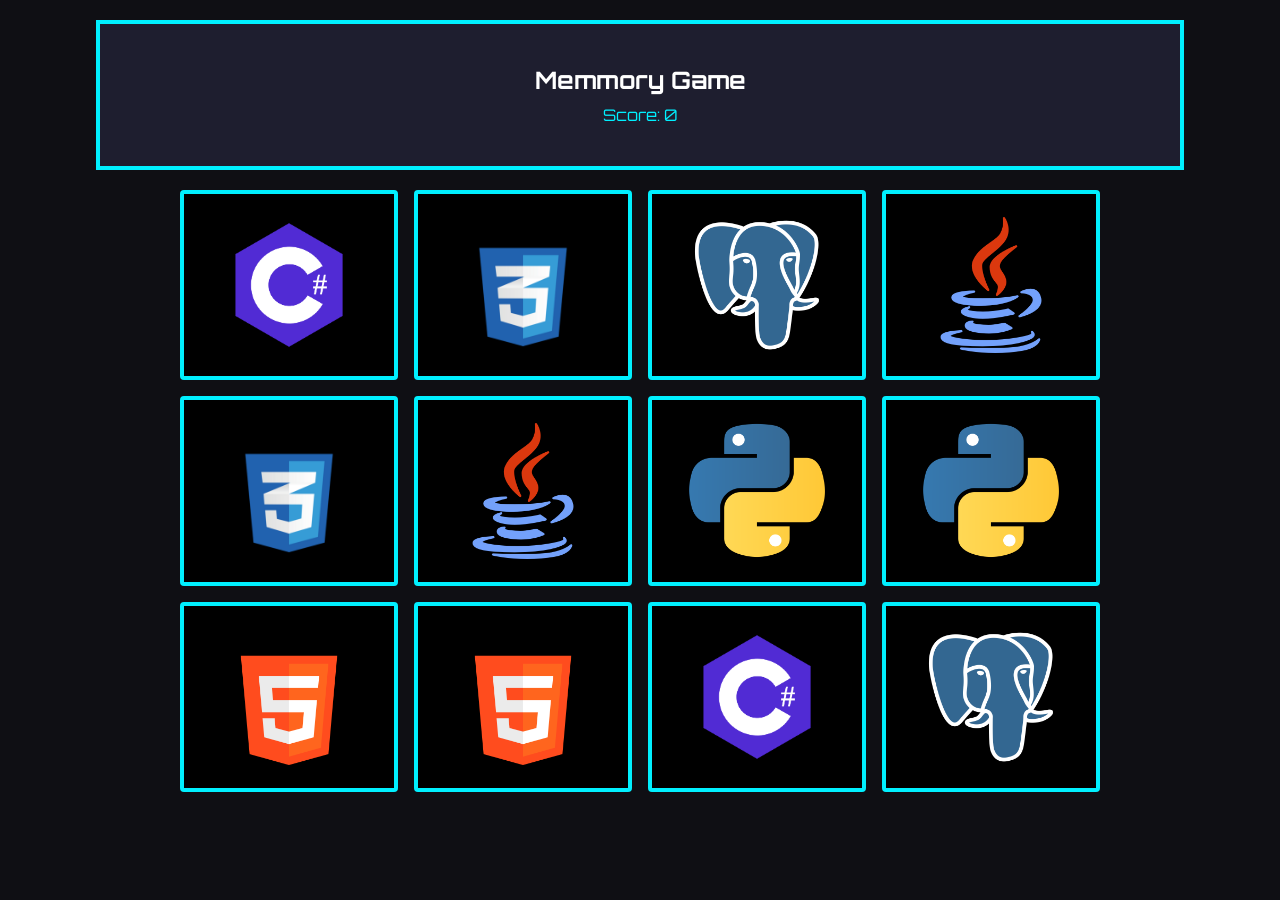
<file: Responsive-Memmory-Game-master/index.html>
<!DOCTYPE html>
<html lang="en">
<head>
    <meta charset="UTF-8">
    <meta http-equiv="X-UA-Compatible" content="IE=edge">
    <meta name="viewport" content="width=device-width, initial-scale=1.0">
    <title>Memmory Game</title>
    <link rel="stylesheet" href="css/style.css">
    <link rel="preconnect" href="https://fonts.googleapis.com">
<link rel="preconnect" href="https://fonts.gstatic.com" crossorigin>
<link href="https://fonts.googleapis.com/css2?family=Orbitron&display=swap" rel="stylesheet">
<script defer src="js/script.js"></script>
</head>
<body>
    <div class="head">
        <h2>Memmory Game</h2>
        <div class="score">Score: <span>0</span></div>
    </div>

    <div class="container">
        <div class="cell">
            <div class="front" data-index="1"><img src="img/1.png" alt=""></div>
            <div class="back"><span>?</span></div>
        </div>
        <div class="cell">
            <div class="front" data-index="1"><img src="img/2.png" alt=""></div>
            <div class="back"><span>?</span></div>
        </div>
        <div class="cell">
            <div class="front" data-index="2"><img src="img/3.png" alt=""></div>
            <div class="back"><span>?</span></div>
        </div>
        <div class="cell">
            <div class="front" data-index="2"><img src="img/4.png" alt=""></div>
            <div class="back"><span>?</span></div>
        </div>
        <div class="cell">
            <div class="front" data-index="3"><img src="img/5.png" alt=""></div>
            <div class="back"><span>?</span></div>
        </div>
        <div class="cell">
            <div class="front" data-index="3"><img src="img/6.png" alt=""></div>
            <div class="back"><span>?</span></div>
        </div>
        <div class="cell">
            <div class="front" data-index="4"><img src="img/7.png" alt=""></div>
            <div class="back"><span>?</span></div>
        </div>
        <div class="cell">
            <div class="front" data-index="4"><img src="img/8.png" alt=""></div>
            <div class="back"><span>?</span></div>
        </div>
        <div class="cell">
            <div class="front" data-index="5"><img src="img/9.png" alt=""></div>
            <div class="back"><span>?</span></div>
        </div>
        <div class="cell">
            <div class="front" data-index="5"><img src="img/10.png" alt=""></div>
            <div class="back"><span>?</span></div>
        </div>
        <div class="cell">
            <div class="front" data-index="6"><img src="img/11.png" alt=""></div>
            <div class="back"><span>?</span></div>
        </div>
        <div class="cell">
            <div class="front" data-index="6"><img src="img/12.png" alt=""></div>
            <div class="back"><span>?</span></div>
        </div>
    </div>
</body>
</html>
</file>
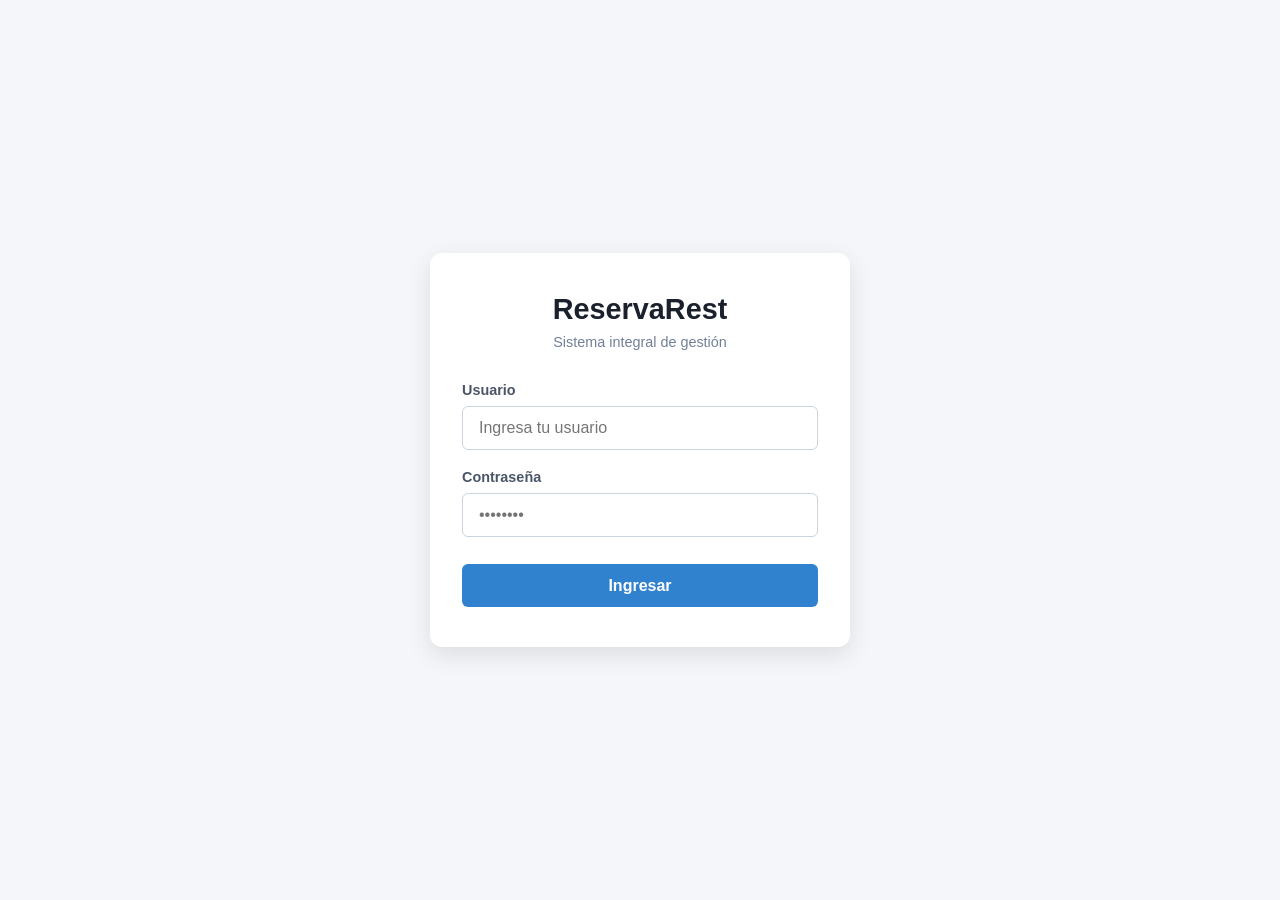
<file: sistema-reservas/index.html>
<!DOCTYPE html>
<html lang="es">

<head>
  <meta charset="UTF-8" />
  <meta name="viewport" content="width=device-width, initial-scale=1.0" />
  <title>ReservaRest - Iniciar Sesión</title>
  <link rel="stylesheet" href="css/style.css" />
  <script src="js/storage.js" defer></script>
  <script src="js/auth.js" defer></script>
  <script src="js/modules.js" defer></script>
  <script src="js/app.js" defer></script>
</head>

<body>
  <div class="login-container" id="loginView">
    <div class="login-card">
      <div class="login-header">
        <h1>ReservaRest</h1>
        <p>Sistema integral de gestión</p>
      </div>
      <form id="loginForm" onsubmit="iniciarSesion(event)">
        <div class="form-group">
          <label for="usuario">Usuario</label>
          <input type="text" id="usuario" name="usuario" placeholder="Ingresa tu usuario" autocomplete="off" required />
          <span id="errorUsuario" class="error-msg"></span>
        </div>

        <div class="form-group">
          <label for="password">Contraseña</label>
          <input type="password" id="password" name="password" placeholder="••••••••" autocomplete="off" required />
          <span id="errorPassword" class="error-msg"></span>
        </div>

        <button type="submit" class="btn-login">Ingresar</button>
      </form>
    </div>
  </div>
</body>

</html>
</file>
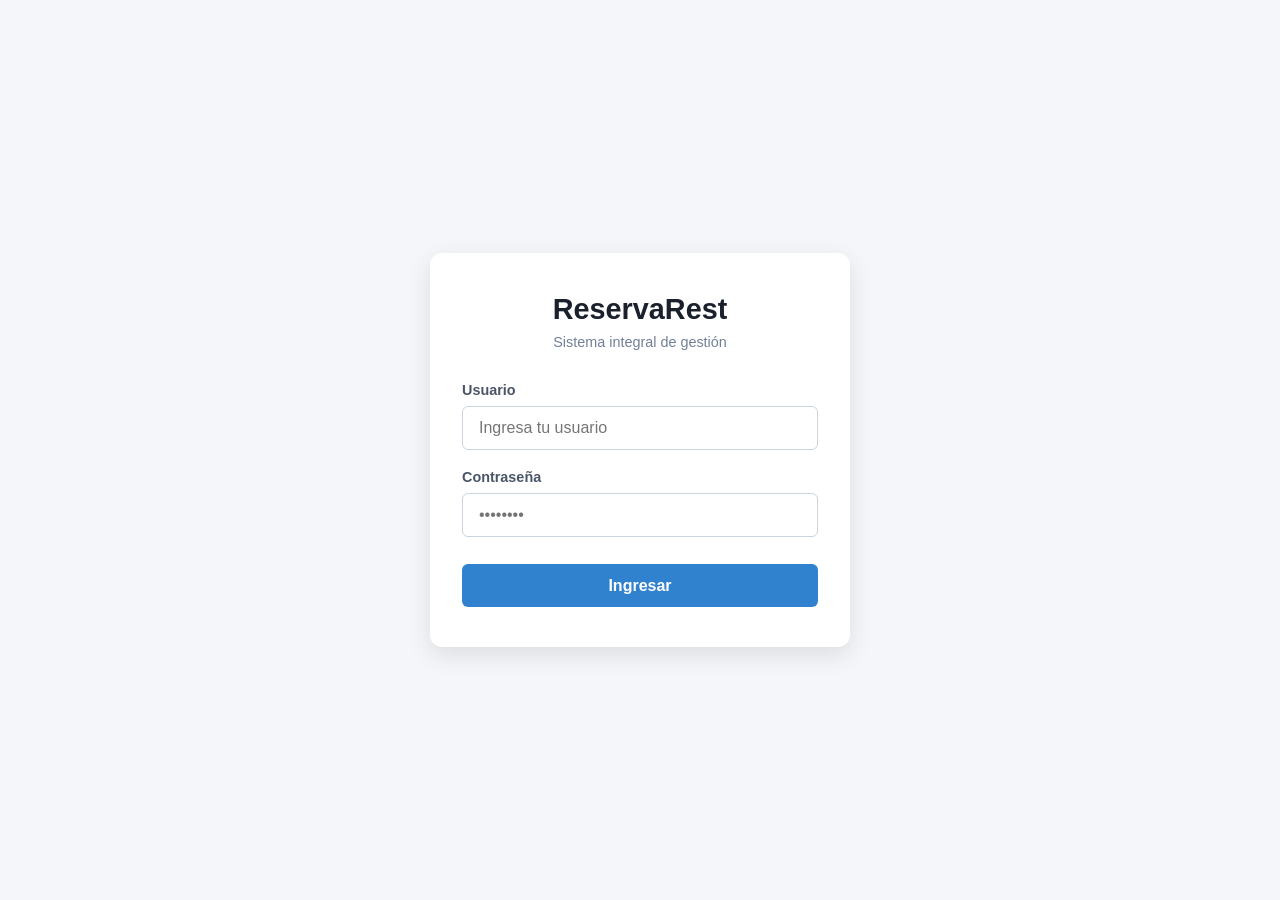
<file: sistema-reservas/administrador.html>
<!DOCTYPE html>
<html lang="es">

<head>
  <meta charset="UTF-8" />
  <meta name="viewport" content="width=device-width, initial-scale=1.0" />
  <title>ReservaRest - Administrador</title>
  <link rel="stylesheet" href="css/style.css" />
  <script src="js/storage.js" defer></script>
  <script src="js/auth.js" defer></script>
  <script src="js/modules.js" defer></script>
  <script src="js/app.js" defer></script>
</head>

<body>
  <div class="app-container active" id="appView">
    <!-- Header Móvil -->
    <header class="mobile-header">
      <button class="hamburger-btn" onclick="toggleSidebar()">☰</button>
      <div class="mobile-brand">
        <span>🍽️</span>
        <span>ReservaRest</span>
      </div>
    </header>

    <div class="sidebar-overlay" onclick="toggleSidebar()"></div>

    <aside class="sidebar">
      <div class="brand">
        <span>🍽️</span>
        <span>ReservaRest</span>
      </div>

      <nav class="sidebar-nav">
        <button class="nav-btn active" data-section="panel" onclick="activarSeccion('panel')">📊 Panel</button>
        <button class="nav-btn" data-section="mesas" onclick="activarSeccion('mesas')">🪑 Mesas</button>
        <button class="nav-btn" data-section="reservas" onclick="activarSeccion('reservas')">📅 Reservas</button>
        <button class="nav-btn" data-section="pedidos" onclick="activarSeccion('pedidos')">🍽️ Pedidos / Platos</button>
        <button class="nav-btn" data-section="despachos" onclick="activarSeccion('despachos')">🛵 Despachos</button>
        <button class="nav-btn" data-section="usuarios" onclick="activarSeccion('usuarios')">👥 Usuarios</button>
      </nav>

      <div class="sidebar-footer">
        <button class="btn-logout" id="btnLogout" onclick="salirDeLaApp()">🚪 Salir</button>
      </div>
    </aside>

    <main class="main-content">
      <section class="section active" id="section-panel">
        <div class="panel-header">
          <div class="panel-title">
            <h1>Panel Principal</h1>
            <p>Resumen del día — <span id="fechaHoyText">21/07/2026</span></p>
          </div>
        </div>

        <div class="stats-grid">
          <div class="stat-card">
            <div class="stat-icon icon-reservas">📅</div>
            <div class="stat-info">
              <h2 id="statReservasHoy">0</h2>
              <p>Reservas hoy</p>
            </div>
          </div>

          <div class="stat-card">
            <div class="stat-icon icon-platos">🍽️</div>
            <div class="stat-info">
              <h2 id="statPlatosPendientes">0</h2>
              <p>Platos pendientes</p>
            </div>
          </div>

          <div class="stat-card">
            <div class="stat-icon icon-despachos">🛵</div>
            <div class="stat-info">
              <h2 id="statDespachosActivos">0</h2>
              <p>Despachos activos</p>
            </div>
          </div>

          <div class="stat-card">
            <div class="stat-icon icon-mesas">🪑</div>
            <div class="stat-info">
              <h2 id="statMesasOcupadas">0</h2>
              <p>Mesas ocupadas</p>
            </div>
          </div>

          <div class="stat-card">
            <div class="stat-icon icon-reservadas">📋</div>
            <div class="stat-info">
              <h2 id="statMesasReservadas">0</h2>
              <p>Mesas reservadas</p>
            </div>
          </div>

          <div class="stat-card">
            <div class="stat-icon icon-pedidos">🍳</div>
            <div class="stat-info">
              <h2 id="statPedidosAbiertos">0</h2>
              <p>Pedidos abiertos</p>
            </div>
          </div>
        </div>

        <!-- RESUMEN DE RESERVAS DEL DÍA -->
        <div class="card table-container">
          <h3 class="table-title">Reservas de hoy</h3>
          <table class="table-main">
            <thead>
              <tr>
                <th>CLIENTE</th>
                <th>TELÉFONO</th>
                <th>MESA</th>
                <th>HORA</th>
                <th>PERSONAS</th>
                <th>ESTADO</th>
              </tr>
            </thead>
            <tbody id="tablaReservasHoyBody">
              <tr>
                <td colspan="6" class="table-empty-cell">
                  <div class="empty-state">
                    <span class="empty-icon">📅</span>
                    <p>No hay reservas registradas</p>
                  </div>
                </td>
              </tr>
            </tbody>
          </table>
        </div>
      </section>

      <!-- MESAS -->
      <section class="section" id="section-mesas">
        <div class="section-header">
          <h1>Gestión de Mesas</h1>
          <p>Estado actual de las mesas del restaurante</p>
        </div>

        <div class="actions-bar">
          <button class="btn-primary" onclick="abrirModalMesa()">+ Nueva mesa</button>
        </div>

        <div class="mesas-grid" id="gridMesas"></div>

        <div class="card table-container">
          <h3 class="table-title">Gestión de mesas</h3>
          <table class="table-main">
            <thead>
              <tr>
                <th>#</th>
                <th>CAPACIDAD</th>
                <th>ZONA</th>
                <th>ESTADO</th>
                <th>ACCIONES</th>
              </tr>
            </thead>
            <tbody id="tablaMesasBody"></tbody>
          </table>
        </div>
      </section>

      <!-- RESERVAS -->
      <section class="section" id="section-reservas">
        <div class="section-header">
          <h1>Reservas</h1>
          <p>Gestión de reservas de mesas</p>
        </div>

        <div class="actions-bar">
          <button class="btn-primary" onclick="abrirModalReserva()">+ Nueva reserva</button>
        </div>

        <div class="card table-container">
          <h3 class="table-title">Todas las reservas</h3>
          <table class="table-main">
            <thead>
              <tr>
                <th>CLIENTE</th>
                <th>TELÉFONO</th>
                <th>MESA</th>
                <th>FECHA Y HORA</th>
                <th>PERSONAS</th>
                <th>NOTAS</th>
                <th>ACCIONES</th>
              </tr>
            </thead>
            <tbody id="tablaReservasBody"></tbody>
          </table>
        </div>
      </section>

      <!-- PEDIDOS -->
      <section class="section" id="section-pedidos">
        <div class="section-header">
          <h1>Pedidos / Cocina</h1>
          <p>Registro de platos en preparación y posterior envío a despachos</p>
        </div>

        <div class="actions-bar">
          <button class="btn-primary" onclick="abrirModalPedido()">+ Nuevo pedido</button>
        </div>

        <div class="card table-container">
          <h3 class="table-title">Pedidos en cocina</h3>
          <table class="table-main">
            <thead>
              <tr>
                <th>MESA</th>
                <th>PLATO Y CANTIDAD</th>
                <th>ESTADO COCINA</th>
                <th>ACCIONES</th>
              </tr>
            </thead>
            <tbody id="tablaPedidosBody"></tbody>
          </table>
        </div>
      </section>

      <!-- DESPACHOS -->
      <section class="section" id="section-despachos">
        <div class="section-header">
          <h1>Despachos</h1>
          <p>Control de entrega de pedidos listos</p>
        </div>

        <div class="mesas-grid">
          <div class="card-mesa">
            <span>🛵</span>
            <h3 id="despachosActivosNum">0</h3>
            <p class="detalles">Despachos activos</p>
          </div>
          <div class="card-mesa">
            <span>🍽️</span>
            <h3 id="platosPorEntregarNum">0</h3>
            <p class="detalles">Platos por entregar</p>
          </div>
        </div>

        <div class="card table-container">
          <h3 class="table-title">Despachos en ruta</h3>
          <table class="table-main">
            <thead>
              <tr>
                <th>MESA</th>
                <th>PLATO Y CANTIDAD</th>
                <th>ESTADO</th>
                <th>ACCIONES</th>
              </tr>
            </thead>
            <tbody id="tablaDespachosBody"></tbody>
          </table>
        </div>
      </section>

      <!-- USUARIOS -->
      <section class="section" id="section-usuarios">
        <div class="section-header">
          <h1>Usuarios</h1>
          <p>Administración de cuentas y roles</p>
        </div>

        <div class="actions-bar">
          <button class="btn-primary" onclick="abrirModalNuevoUsuario()">+ Nuevo usuario</button>
          <button class="btn-secondary" onclick="resetearDatosDemo()">Resetear datos demo</button>
        </div>

        <div class="card table-container">
          <table class="table-main">
            <thead>
              <tr>
                <th>NOMBRE</th>
                <th>USUARIO</th>
                <th>ROL</th>
                <th>ACCIONES</th>
              </tr>
            </thead>
            <tbody id="tablaUsuariosBody"></tbody>
          </table>
        </div>
      </section>

      <!-- MODALES -->
      <div class="modal-overlay" id="modalMesa">
        <div class="modal-content">
          <div class="modal-header">
            <h2>Nueva Mesa</h2>
            <button class="modal-close" onclick="cerrarModalMesa()">&times;</button>
          </div>
          <form id="formMesa" onsubmit="guardarMesa(event)">
            <div class="form-group">
              <label for="mesaCapacidad">Capacidad (Personas)</label>
              <input type="number" id="mesaCapacidad" min="1" max="10" />
              <span id="errorMesaCapacidad" class="error-msg"></span>
            </div>
            <div class="form-group">
              <label for="mesaZona">Zona / Ubicación</label>
              <select id="mesaZona" required>
                <option value="Salón">Salón</option>
                <option value="Terraza">Terraza</option>
                <option value="VIP">VIP</option>
                <option value="Barra">Barra</option>
              </select>
            </div>
            <div class="modal-footer">
              <button type="button" class="btn-secondary" onclick="cerrarModalMesa()">Cancelar</button>
              <button type="submit" class="btn-primary">Guardar Mesa</button>
            </div>
          </form>
        </div>
      </div>

      <div class="modal-overlay" id="modalPedido">
        <div class="modal-content">
          <div class="modal-header">
            <h2>Nuevo pedido</h2>
            <button class="modal-close" onclick="cerrarModalPedido()">&times;</button>
          </div>
          <form id="formPedido" onsubmit="guardarPedido(event)">
            <div class="form-group">
              <label for="pedidoMesa">Mesa</label>
              <select id="pedidoMesa" required></select>
            </div>
            <div id="contenedorPlatosDinamicos">
            </div>
            <div style="margin-bottom: 1.2rem;">
              <button type="button" class="btn-secondary btn-sm" onclick="agregarFilaPlatoModal()" style="width: 100%;">
                + Agregar otro plato
              </button>
            </div>

            <div class="modal-footer">
              <button type="button" class="btn-secondary" onclick="cerrarModalPedido()">Cancelar</button>
              <button type="submit" class="btn-primary">Guardar pedido</button>
            </div>
          </form>
        </div>
      </div>

      <div class="modal-overlay" id="modalUsuario">
        <div class="modal-content">
          <div class="modal-header">
            <h2>Nuevo usuario</h2>
            <button class="modal-close" onclick="cerrarModalUsuario()">&times;</button>
          </div>
          <form id="formUsuario" onsubmit="guardarUsuarioModal(event)" novalidate>
            <div class="form-group">
              <label for="nuevoUsuarioNombre">Usuario</label>
              <input type="text" id="nuevoUsuarioNombre" placeholder="Ej. meseroPedro12" autocomplete="off" />
              <span id="errorNuevoUsuario" class="error-msg"></span>
            </div>
            <div class="form-group">
              <label for="nuevoUsuarioPass">Contraseña</label>
              <input type="password" id="nuevoUsuarioPass" placeholder="••••••••" autocomplete="off" />
              <span id="errorNuevoPass" class="error-msg"></span>
            </div>
            <div class="form-group">
              <label for="nuevoUsuarioRol">Rol</label>
              <select id="nuevoUsuarioRol">
                <option value="ADMINISTRADOR">ADMINISTRADOR</option>
                <option value="MESERO">MESERO</option>
                <option value="COCINA">COCINA</option>
                <option value="DESPACHO">DESPACHO</option>
              </select>
            </div>
            <div class="modal-footer">
              <button type="button" class="btn-secondary" onclick="cerrarModalUsuario()">Cancelar</button>
              <button type="submit" class="btn-primary">Guardar usuario</button>
            </div>
          </form>
        </div>
      </div>


      <div class="modal-overlay" id="modalReserva">
        <div class="modal-content">
          <div class="modal-header">
            <h2>Nueva reserva</h2>
            <button class="modal-close" onclick="cerrarModalReserva()">&times;</button>
          </div>
          <form id="formReserva" onsubmit="guardarReserva(event)" autocomplete="off">
            <div class="form-group">
              <label for="reservaCliente">Cliente</label>
              <input type="text" id="reservaCliente" maxlength="40" placeholder="Nombre completo" autocomplete="off" />
              <span id="errorReservaCliente" class="error-msg"></span>
            </div>
            <div class="form-group">
              <label for="reservaTelefono">Teléfono</label>
              <input type="text" id="reservaTelefono" maxlength="11" placeholder="Ej: 3001234567" autocomplete="off" />
              <span id="errorReservaTelefono" class="error-msg"></span>
            </div>
            <div class="form-group">
              <label for="reservaMesa">Mesa</label>
              <select id="reservaMesa" required></select>
            </div>
            <div class="form-row">
              <div class="form-group">
                <label for="reservaFecha">Fecha</label>
                <input type="date" id="reservaFecha" />
                <span id="errorReservaFecha" class="error-msg"></span>
              </div>
              <div class="form-group">
                <label for="reservaHora">Hora</label>
                <input type="time" id="reservaHora" />
                <span id="errorReservaHora" class="error-msg"></span>
              </div>
            </div>
            <div class="form-group">
              <label for="reservaPersonas">Personas</label>
              <input type="number" id="reservaPersonas" min="1" value="2" autocomplete="off"
                placeholder="Elige un numero entre 1-10" />
              <span id="errorReservaPersonas" class="error-msg"></span>
            </div>
            <div class="form-group">
              <label for="reservaNotas">Notas</label>
              <textarea id="reservaNotas" rows="3" maxlength="150" placeholder="Alergias, celebración, etc."></textarea>
              <span id="errorReservaNotas" class="error-msg"></span>
            </div>
            <div class="modal-footer">
              <button type="button" class="btn-secondary" onclick="cerrarModalReserva()">Cancelar</button>
              <button type="submit" class="btn-primary">Guardar Reserva</button>
            </div>
          </form>
        </div>
      </div>
    </main>
  </div>
</body>

</html>
</file>
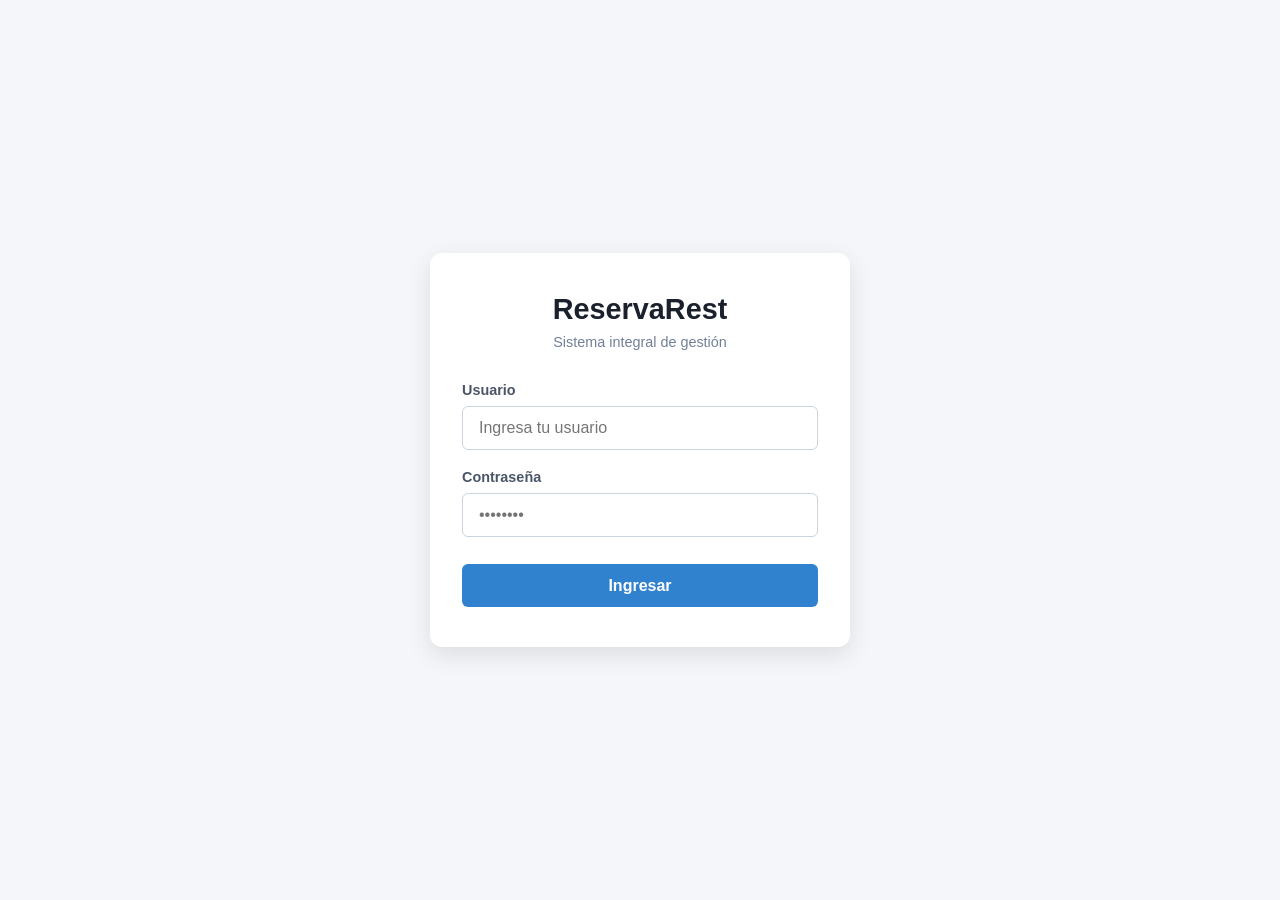
<file: sistema-reservas/cocina.html>
<!DOCTYPE html>
<html lang="es">

<head>
  <meta charset="UTF-8" />
  <meta name="viewport" content="width=device-width, initial-scale=1.0" />
  <title>ReservaRest - Cocina</title>
  <link rel="stylesheet" href="css/style.css" />
  <script src="js/storage.js" defer></script>
  <script src="js/auth.js" defer></script>
  <script src="js/modules.js" defer></script>
  <script src="js/app.js" defer></script>
</head>

<body>
  <div class="app-container active" id="appView">
    <!-- Header Móvil -->
    <header class="mobile-header">
      <button class="hamburger-btn" onclick="toggleSidebar()">☰</button>
      <div class="mobile-brand">
        <span>🍽️</span>
        <span>ReservaRest</span>
      </div>
    </header>
    <div class="sidebar-overlay" onclick="toggleSidebar()"></div>

    <aside class="sidebar">
      <div class="brand">
        <span>🍽️</span>
        <span>ReservaRest</span>
      </div>

      <nav class="sidebar-nav">
        <button class="nav-btn active" data-section="pedidos" onclick="activarSeccion('pedidos')">🍽️ Pedidos /
          Platos</button>
      </nav>

      <div class="sidebar-footer">
        <button class="btn-logout" id="btnLogout" onclick="salirDeLaApp()">🚪 Salir</button>
      </div>
    </aside>

    <main class="main-content">
      <!-- PEDIDOS / COCINA -->
      <section class="section" id="section-pedidos">
        <div class="section-header">
          <h1>Pedidos / Cocina</h1>
          <p>Registro de platos en preparación y posterior envío a despachos</p>
        </div>

        <div class="actions-bar">
          <button class="btn-primary" onclick="abrirModalPedido()">+ Nuevo pedido</button>
        </div>

        <div class="card table-container">
          <h3 class="table-title">Pedidos en cocina</h3>
          <table class="table-main">
            <thead>
              <tr>
                <th>MESA</th>
                <th>PLATO Y CANTIDAD</th>
                <th>ESTADO COCINA</th>
                <th>ACCIONES</th>
              </tr>
            </thead>
            <tbody id="tablaPedidosBody"></tbody>
          </table>
        </div>
      </section>

    </main>
  </div>
</body>

</html>
</file>
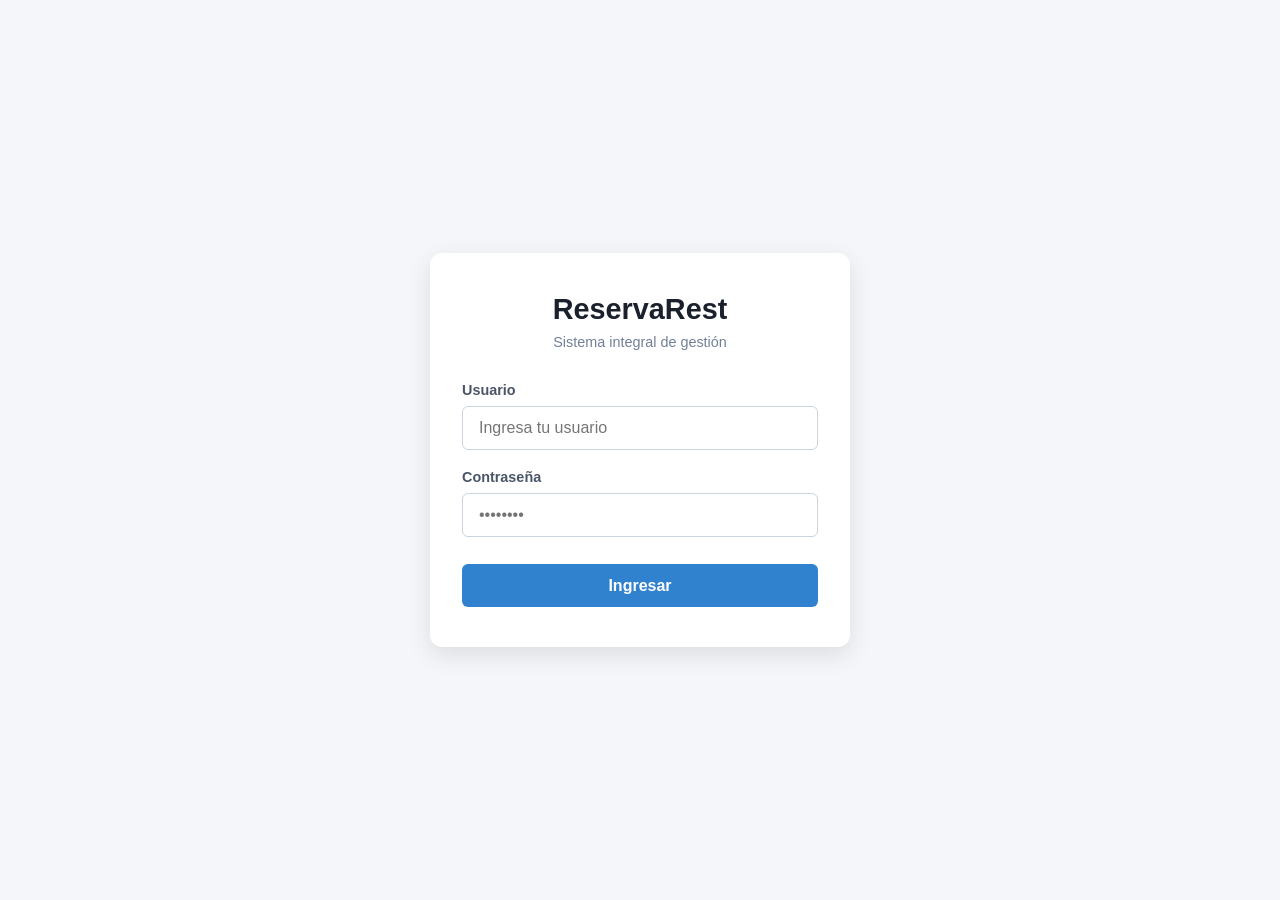
<file: sistema-reservas/despacho.html>
<!DOCTYPE html>
<html lang="es">

<head>
  <meta charset="UTF-8" />
  <meta name="viewport" content="width=device-width, initial-scale=1.0" />
  <title>ReservaRest - Despacho</title>
  <link rel="stylesheet" href="css/style.css" />
  <script src="js/storage.js" defer></script>
  <script src="js/auth.js" defer></script>
  <script src="js/modules.js" defer></script>
  <script src="js/app.js" defer></script>
</head>

<body>
  <div class="app-container active" id="appView">
    <!-- Header Móvil -->
    <header class="mobile-header">
      <button class="hamburger-btn" onclick="toggleSidebar()">☰</button>
      <div class="mobile-brand">
        <span>🍽️</span>
        <span>ReservaRest</span>
      </div>
    </header>
    <div class="sidebar-overlay" onclick="toggleSidebar()"></div>

    <aside class="sidebar">
      <div class="brand">
        <span>🍽️</span>
        <span>ReservaRest</span>
      </div>

      <nav class="sidebar-nav">
        <button class="nav-btn active" data-section="despachos" onclick="activarSeccion('despachos')">🛵
          Despachos</button>
      </nav>

      <div class="sidebar-footer">
        <button class="btn-logout" id="btnLogout" onclick="salirDeLaApp()">🚪 Salir</button>
      </div>
    </aside>

    <main class="main-content">
      <!-- DESPACHOS -->
      <section class="section active" id="section-despachos">
        <div class="section-header">
          <h1>Despachos</h1>
          <p>Control de entrega de pedidos listos</p>
        </div>

        <div class="mesas-grid">
          <div class="card-mesa">
            <span>🛵</span>
            <h3 id="despachosActivosNum">0</h3>
            <p class="detalles">Despachos activos</p>
          </div>
          <div class="card-mesa">
            <span>🍽️</span>
            <h3 id="platosPorEntregarNum">0</h3>
            <p class="detalles">Platos por entregar</p>
          </div>
        </div>

        <div class="card table-container">
          <h3 class="table-title">Despachos en ruta</h3>
          <table class="table-main">
            <thead>
              <tr>
                <th>MESA</th>
                <th>PLATO Y CANTIDAD</th>
                <th>ESTADO</th>
                <th>ACCIONES</th>
              </tr>
            </thead>
            <tbody id="tablaDespachosBody"></tbody>
          </table>
        </div>
      </section>
    </main>
  </div>
</body>

</html>
</file>
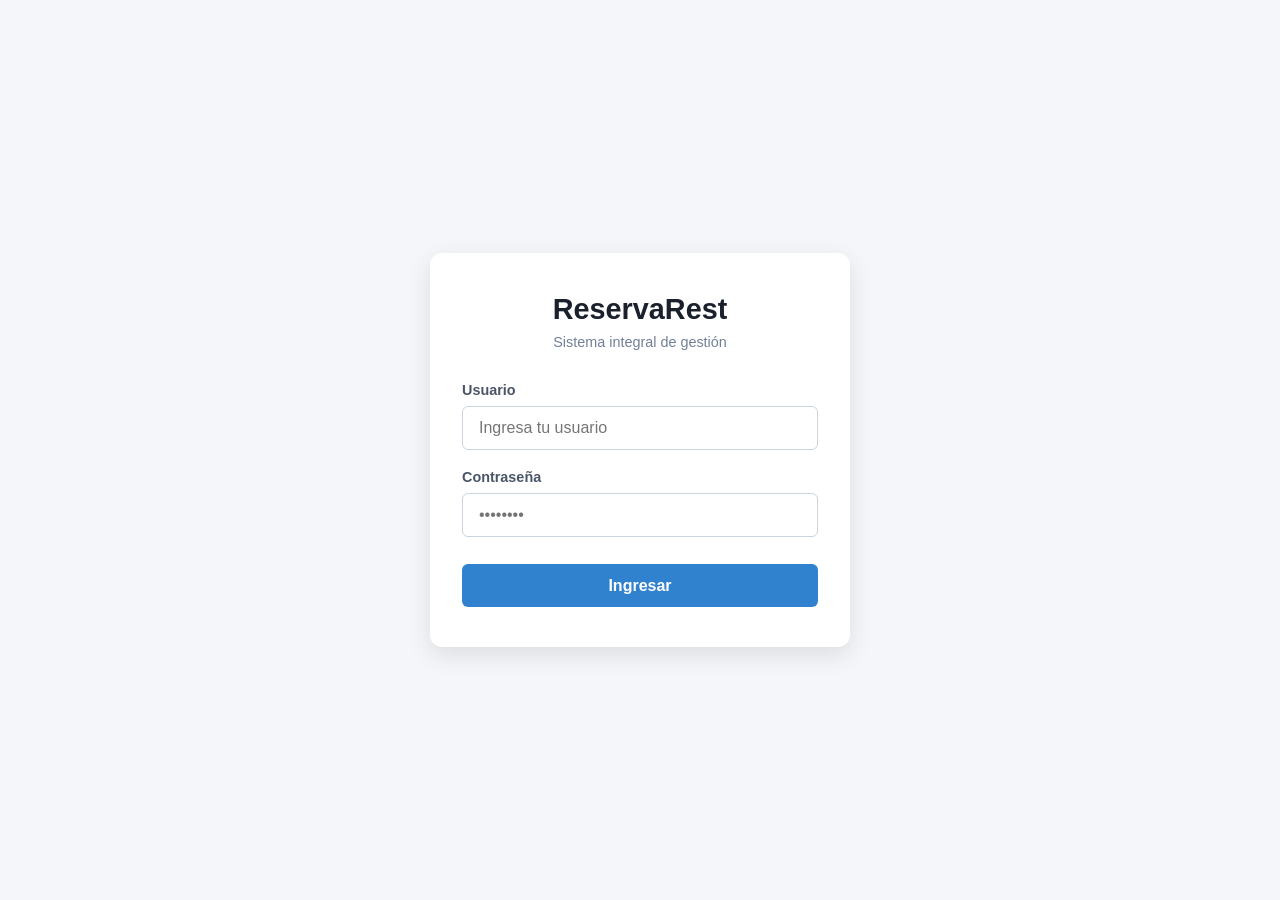
<file: sistema-reservas/mesero.html>
<!DOCTYPE html>
<html lang="es">

<head>
  <meta charset="UTF-8" />
  <meta name="viewport" content="width=device-width, initial-scale=1.0" />
  <title>ReservaRest - Mesero</title>
  <link rel="stylesheet" href="css/style.css" />
  <script src="js/storage.js" defer></script>
  <script src="js/auth.js" defer></script>
  <script src="js/modules.js" defer></script>
  <script src="js/app.js" defer></script>
</head>

<body>
  <div class="app-container active" id="appView">
    <!-- Header Móvil -->
    <header class="mobile-header">
      <button class="hamburger-btn" onclick="toggleSidebar()">☰</button>
      <div class="mobile-brand">
        <span>🍽️</span>
        <span>ReservaRest</span>
      </div>
    </header>
    <div class="sidebar-overlay" onclick="toggleSidebar()"></div>

    <aside class="sidebar">
      <div class="brand">
        <span>🍽️</span>
        <span>ReservaRest</span>
      </div>

      <nav class="sidebar-nav">
        <button class="nav-btn active" data-section="mesas" onclick="activarSeccion('mesas')">🪑 Mesas</button>
        <button class="nav-btn" data-section="reservas" onclick="activarSeccion('reservas')">📅 Reservas</button>
        <button class="nav-btn" data-section="pedidos" onclick="activarSeccion('pedidos')">🍽️ Pedidos / Platos</button>
      </nav>

      <div class="sidebar-footer">
        <button class="btn-logout" id="btnLogout" onclick="salirDeLaApp()">🚪 Salir</button>
      </div>
    </aside>

    <main class="main-content">
      <!-- MESAS -->
      <section class="section active" id="section-mesas">
        <div class="section-header">
          <h1>Gestión de Mesas</h1>
          <p>Estado actual de las mesas del restaurante</p>
        </div>

        <div class="mesas-grid" id="gridMesas"></div>

        <div class="card table-container">
          <h3 class="table-title">Gestión de mesas</h3>
          <table class="table-main">
            <thead>
              <tr>
                <th>#</th>
                <th>CAPACIDAD</th>
                <th>ZONA</th>
                <th>ESTADO</th>
                <th>ACCIONES</th>
              </tr>
            </thead>
            <tbody id="tablaMesasBody"></tbody>
          </table>
        </div>
      </section>

      <!-- RESERVAS -->
      <section class="section" id="section-reservas">
        <div class="section-header">
          <h1>Reservas</h1>
          <p>Gestión de reservas de mesas</p>
        </div>

        <div class="actions-bar">
          <button class="btn-primary" onclick="abrirModalReserva()">+ Nueva reserva</button>
        </div>

        <div class="card table-container">
          <h3 class="table-title">Todas las reservas</h3>
          <table class="table-main">
            <thead>
              <tr>
                <th>CLIENTE</th>
                <th>TELÉFONO</th>
                <th>MESA</th>
                <th>FECHA Y HORA</th>
                <th>PERSONAS</th>
                <th>NOTAS</th>
                <th>ACCIONES</th>
              </tr>
            </thead>
            <tbody id="tablaReservasBody"></tbody>
          </table>
        </div>
      </section>

      <!-- PEDIDOS -->
      <section class="section" id="section-pedidos">
        <div class="section-header">
          <h1>Pedidos / Cocina</h1>
          <p>Registro de platos en preparación y posterior envío a despachos</p>
        </div>

        <div class="actions-bar">
          <button class="btn-primary" onclick="abrirModalPedido()">+ Nuevo pedido</button>
        </div>

        <div class="card table-container">
          <h3 class="table-title">Pedidos en cocina</h3>
          <table class="table-main">
            <thead>
              <tr>
                <th>MESA</th>
                <th>PLATO Y CANTIDAD</th>
                <th>ESTADO COCINA</th>
                <th>ACCIONES</th>
              </tr>
            </thead>
            <tbody id="tablaPedidosBody"></tbody>
          </table>
        </div>
      </section>

      <!-- MODALES -->
      <div class="modal-overlay" id="modalPedido">
        <div class="modal-content">
          <div class="modal-header">
            <h2>Nuevo pedido</h2>
            <button class="modal-close" onclick="cerrarModalPedido()">&times;</button>
          </div>
          <form id="formPedido" onsubmit="guardarPedido(event)">
            <div class="form-group">
              <label for="pedidoMesa">Mesa</label>
              <select id="pedidoMesa" required></select>
            </div>
            <div id="contenedorPlatosDinamicos">
            </div>
            <div style="margin-bottom: 1.2rem;">
              <button type="button" class="btn-secondary btn-sm" onclick="agregarFilaPlatoModal()" style="width: 100%;">
                + Agregar otro plato
              </button>
            </div>

            <div class="modal-footer">
              <button type="button" class="btn-secondary" onclick="cerrarModalPedido()">Cancelar</button>
              <button type="submit" class="btn-primary">Guardar pedido</button>
            </div>
          </form>
        </div>
      </div>
  </div>

  <div class="modal-overlay" id="modalReserva">
    <div class="modal-content">
      <div class="modal-header">
        <h2>Nueva reserva</h2>
        <button class="modal-close" onclick="cerrarModalReserva()">&times;</button>
      </div>
      <form id="formReserva" onsubmit="guardarReserva(event)" autocomplete="off">
        <div class="form-group">
          <label for="reservaCliente">Cliente</label>
          <input type="text" id="reservaCliente" maxlength="40" placeholder="Nombre completo" autocomplete="off" />
          <span id="errorReservaCliente" class="error-msg"></span>
        </div>
        <div class="form-group">
          <label for="reservaTelefono">Teléfono</label>
          <input type="text" id="reservaTelefono" maxlength="11" placeholder="Ej: 3001234567" autocomplete="off" />
          <span id="errorReservaTelefono" class="error-msg"></span>
        </div>
        <div class="form-group">
          <label for="reservaMesa">Mesa</label>
          <select id="reservaMesa" required></select>
        </div>
        <div class="form-row">
          <div class="form-group">
            <label for="reservaFecha">Fecha</label>
            <input type="date" id="reservaFecha" />
            <span id="errorReservaFecha" class="error-msg"></span>
          </div>
          <div class="form-group">
            <label for="reservaHora">Hora</label>
            <input type="time" id="reservaHora" />
            <span id="errorReservaHora" class="error-msg"></span>
          </div>
        </div>
        <div class="form-group">
          <label for="reservaPersonas">Personas</label>
          <input type="number" id="reservaPersonas" min="1" value="2" autocomplete="off"
            placeholder="Elige un numero entre 1-10" />
          <span id="errorReservaPersonas" class="error-msg"></span>
        </div>
        <div class="form-group">
          <label for="reservaNotas">Notas</label>
          <textarea id="reservaNotas" rows="3" maxlength="150" placeholder="Alergias, celebración, etc."></textarea>
          <span id="errorReservaNotas" class="error-msg"></span>
        </div>
        <div class="modal-footer">
          <button type="button" class="btn-secondary" onclick="cerrarModalReserva()">Cancelar</button>
          <button type="submit" class="btn-primary">Guardar Reserva</button>
        </div>
      </form>
    </div>
  </div>
  </main>
  </div>
</body>

</html>
</file>
<file: Responsive-Memmory-Game-master/css/style.css>
* {
  padding: 0;
  margin: 0;
  box-sizing: border-box;
}
body {
  background-color: #0F0F14;
}

.head {
  max-width: 480px;
  border: 4px solid #00f0ff;
  background-color: #1E1E2F;
  margin: auto;
  height: 150px;
  display: flex;
  justify-content: center;
  align-items: center;
  flex-direction: column;
  margin-top: 20px;
  font-family: "Orbitron", sans-serif;
  color: #ffffff;
}

.score {
  margin-top: 10px;
  color: #00f0ff;
}


.container {
  display: grid;
  max-width: 960px;
  grid-template-columns: repeat(3, 1fr);
  grid-template-rows: repeat(3, 1fr);
  gap: 1rem;
  margin: auto;
  padding: 20px;
}

.cell div {
  height: 130px;
  border-radius: 4px;
}

.cell {
  position: relative;
  cursor: pointer;
}

.front {
  position: absolute;
  height: 100%;
  width: 100%;
  display: flex;
  justify-content: center;
  align-items: center;
  border: 4px solid #00f0ff;
  background-color: #000000;
  transform: rotateY(90deg);
}

.back {
  background-color: #1E1E2F;
  border: 4px solid #161622;
  display: flex;
  justify-content: center;
  align-items: center;
  color: #00e5ff;
  font-size: 8rem;
  font-family: sans-serif;
  font-weight: bold;
  cursor: pointer;
} 

.back:hover {
  border: 4px solid #00f0ff;
  background-color: #000000;
  transform: scale(1.05);
}

.flip, .match, .show {
  transform: rotateY(0deg);
  z-index: 2;
}

.flip ~ .back { 
  transform: scale(1); border-color: transparent; 
}

img {
  max-width: 75%;  
  max-height: 75%;
  width: auto;
  height: auto;  
  object-fit: contain;
  display: block;
}

.flip {
  transform: rotateY(0deg);
}
.match {
  transform: rotateY(0deg);
}

.show {
  transform: rotateY(0deg);
}

@media screen and (min-width: 770px) {
  .head {
    max-width: 760px;
  }

  .container {
    grid-template-columns: repeat(4, auto);
  }

  .cell div {
    height: 170px;
  }
}


/* Móvil Pequeño: hasta 480px */
@media (max-width: 480px) {
  .head {
    width: 85%;
    max-width: 380px;
  }

  .container {
    grid-template-columns: repeat(3, auto);
  }

  .cell div {
    height: 110px;
  }

  .back {
    font-size: 5rem; 
  }

}


/* Móvil Grande: 481px - 768px */
@media (min-width: 481px) and (max-width: 768px) {
  .head {
    width: 85%;
    max-width: 668px;
  }

  .container {
    grid-template-columns: repeat(3, auto);
  }

  .cell div {
    height: 130px;
  }

  .back {
    font-size: 5.5rem; 
  }

}


/* Tablet: 769px - 1024px */
	@media (min-width: 769px) and (max-width: 1024px){
  .head {
    width: 85%;
    max-width: 924px;
  }

  .container {
    grid-template-columns: repeat(4, auto);
  }

  .cell div {
    height: 150px;
  }

  .back {
    font-size: 6rem; 
  }

}


/* Laptop: 1025px - 1200px */
@media (min-width: 1025px) and (max-width: 1200px){
.head {
    width: 85%;
    max-width: 1100px;
  }

  .container {
    grid-template-columns: repeat(4, auto);
  }

  .cell div {
    height: 170px;
  }

  .back {
    font-size: 6.5rem; 
  }
}

/* Desktop: 1201px + */
@media (min-width: 1201px){
.head {
    width: 85%;
    max-width: 1100px;
  }

  .container {
    grid-template-columns: repeat(4, auto);
  }

  .cell div {
    height: 190px;
  }

  .back {
    font-size: 7rem; 
  }
}
</file>
<file: sistema-reservas/css/style.css>
* {
  box-sizing: border-box;
  margin: 0;
  padding: 0;
  font-family: "Segoe UI", Tahoma, Geneva, Verdana, sans-serif;
}

html, body {
  height: 100%;
  background-color: #f4f6f9;
}

/* LOGIN */
.login-container {
  display: flex;
  justify-content: center;
  align-items: center;
  height: 100%;
  width: 100%;
}

.login-card {
  background: #ffffff;
  padding: 2.5rem;
  border-radius: 12px;
  box-shadow: 0 8px 24px rgba(0, 0, 0, 0.1);
  width: 100%;
  max-width: 400px;
}

.login-header {
  text-align: center;
  margin-bottom: 2rem;
}

.login-header h1 {
  color: #1a202c;
  font-size: 1.8rem;
  margin-bottom: 0.5rem;
}

.login-header p {
  color: #718096;
  font-size: 0.9rem;
}

/* FORMULARIOS */
.form-group {
  margin-bottom: 1.2rem;
}

.form-group label {
  display: block;
  margin-bottom: 0.5rem;
  color: #4a5568;
  font-weight: 600;
  font-size: 0.9rem;
}

.form-group input,
.form-group select,
.form-group textarea {
  width: 100%;
  padding: 0.75rem 1rem;
  border: 1px solid #cbd5e0;
  border-radius: 6px;
  font-size: 1rem;
  transition: border-color 0.2s;
  box-sizing: border-box;
  outline: none;
}

.form-group select {
  display: block;
  -webkit-appearance: none;
  -moz-appearance: none;
  appearance: none;
  background-image: url("data:image/svg+xml,%3Csvg xmlns='http://www.w3.org/2000/svg' width='24' height='24' viewBox='0 0 24 24' fill='none' stroke='%234a5568' stroke-width='2.5' stroke-linecap='round' stroke-linejoin='round'%3E%3Cpolyline points='6 9 12 15 18 9'%3E%3C/polyline%3E%3C/svg%3E");
  background-repeat: no-repeat;
  background-position: right 1rem center;
  background-size: 1.25rem;
  padding-right: 2.5rem;
  cursor: pointer;
}

.form-group input:focus,
.form-group select:focus,
.form-group textarea:focus {
  border-color: #3182ce;
  box-shadow: 0 0 0 3px rgba(49, 130, 206, 0.1);
}

.form-row {
  display: flex;
  gap: 15px;
}

.form-row .form-group {
  flex: 1;
}

.btn-login {
  width: 100%;
  padding: 0.8rem;
  background-color: #3182ce;
  color: #ffffff;
  border: none;
  border-radius: 6px;
  font-size: 1rem;
  font-weight: bold;
  cursor: pointer;
  text-align: center;
  display: inline-flex;
  align-items: center;
  justify-content: center;
  white-space: nowrap;
  transition: background-color 0.2s;
  margin-top: 0.5rem;
}

.btn-login:hover {
  background-color: #2b6cb0;
}

.btn-primary {
  background-color: #1e40af;
  color: #ffffff;
  border: none;
  padding: 10px 18px;
  border-radius: 6px;
  font-weight: 600;
  cursor: pointer;
  transition: background-color 0.2s;
  text-align: center;
  display: inline-flex;
  align-items: center;
  justify-content: center;
  white-space: nowrap;
}

.btn-primary:hover {
  background-color: #1d4ed8;
}

.btn-secondary {
  background-color: #f1f5f9;
  color: #475569;
  border: none;
  padding: 10px 18px;
  border-radius: 6px;
  font-weight: 600;
  cursor: pointer;
  text-align: center;
  display: inline-flex;
  align-items: center;
  justify-content: center;
  white-space: nowrap;
}

.btn-secondary:hover {
  background-color: #e2e8f0;
}

.btn-danger {
  background-color: #ef4444;
  color: #ffffff;
  border: none;
  padding: 6px 12px;
  border-radius: 4px;
  font-size: 0.8rem;
  cursor: pointer;
  font-weight: 500;
  text-align: center;
  display: inline-flex;
  align-items: center;
  justify-content: center;
  white-space: nowrap;
}

.btn-danger:hover {
  background-color: #dc2626;
}

/* ERRORES */
.error-msg {
  display: none;
  color: #e53e3e;
  background-color: #fff5f5;
  border-left: 3px solid #e53e3e;
  font-size: 0.825rem;
  font-weight: 500;
  margin-top: 6px;
  padding: 6px 10px;
  border-radius: 4px;
  line-height: 1.3;
  box-shadow: 0 1px 3px rgba(0, 0, 0, 0.05);
}

.error-msg:not(:empty) {
  display: block !important;
}

.app-container {
  display: none;
  height: 100%;
  width: 100%;
}

.mobile-header {
  display: none;
}

.sidebar-overlay {
  display: none;
}

.app-container.active {
  display: flex;
}

.app-container.mobile-layout {
  display: block;
}

.sidebar {
  width: 240px;
  height: 100%;
  background: #ffffff;
  border-right: 1px solid #e2e8f0;
  padding: 24px 16px;
  display: flex;
  flex-direction: column;
  flex-shrink: 0;
}

.brand {
  display: flex;
  align-items: center;
  gap: 10px;
  font-size: 20px;
  font-weight: 700;
  color: #1a202c;
  margin-bottom: 32px;
  padding-left: 8px;
}

.sidebar-nav {
  display: flex;
  flex-direction: column;
  gap: 6px;
}

.nav-btn {
  background: transparent;
  border: none;
  padding: 12px 16px;
  border-radius: 8px;
  text-align: left;
  font-size: 14px;
  font-weight: 600;
  color: #4a5568;
  cursor: pointer;
  transition: all 0.2s ease;
  display: flex;
  align-items: center;
  gap: 10px;
}

.nav-btn:hover {
  background: #f4f6f9;
  color: #1a202c;
}

.nav-btn.active {
  background: #ebf8ff;
  color: #3182ce;
  border-left: 4px solid #3182ce;
}

.sidebar-footer {
  margin-top: auto;
  padding-top: 16px;
  border-top: 1px solid #e2e8f0;
}

.btn-logout {
  width: 100%;
  background: transparent;
  border: none;
  padding: 12px 16px;
  border-radius: 8px;
  text-align: left;
  font-size: 14px;
  font-weight: 600;
  color: #e53e3e;
  cursor: pointer;
  display: flex;
  align-items: center;
  gap: 10px;
  transition: background 0.2s ease;
}

.btn-logout:hover {
  background: #fff5f5;
}

.main-content {
  flex: 1;
  height: 100%;
  padding: 40px 48px;
  overflow-y: auto;
}

.section {
  display: none;
  animation: fadeIn 0.2s ease-in-out;
}

.section.active {
  display: block;
}

@keyframes fadeIn {
  from { opacity: 0; transform: translateY(4px); }
  to   { opacity: 1; transform: translateY(0); }
}

.section-header h1 {
  font-size: 28px;
  color: #1a202c;
  margin-bottom: 6px;
}

.section-header p {
  color: #718096;
  font-size: 14px;
  margin-bottom: 28px;
}

.card {
  background: #ffffff;
  border-radius: 12px;
  border: 1px solid #e2e8f0;
  padding: 20px;
  box-shadow: 0 4px 12px rgba(0, 0, 0, 0.03);
}

.actions-bar {
  margin-bottom: 20px;
}

.mesas-grid {
  display: grid;
  grid-template-columns: repeat(auto-fill, minmax(160px, 1fr));
  gap: 15px;
  margin-bottom: 30px;
}

.card-mesa {
  background-color: #ffffff;
  border: 2px solid #93c5fd;
  border-radius: 10px;
  padding: 15px;
  text-align: center;
  box-shadow: 0 2px 5px rgba(0,0,0,0.05);
  transition: transform 0.2s, box-shadow 0.2s;
}

.card-mesa:hover {
  transform: translateY(-3px);
  box-shadow: 0 4px 10px rgba(30, 64, 175, 0.15);
}

.card-mesa h3 {
  margin: 0 0 5px 0;
  color: #1e3a8a;
  font-size: 1.2rem;
}

.card-mesa .detalles {
  font-size: 0.85rem;
  color: #64748b;
  margin-bottom: 12px;
}

/* TABLAS */
.table-container {
  background: #ffffff;
  border-radius: 8px;
  padding: 20px;
  overflow-x: auto;
  box-shadow: 0 2px 6px rgba(0,0,0,0.04);
}

.table-title {
  color: #1e3a8a;
  margin-top: 0;
  margin-bottom: 15px;
  font-size: 1.1rem;
}

table,
.table-main,
.mesas-table {
  width: 100%;
  border-collapse: collapse;
  font-size: 14px;
  text-align: left;
}

th,
.table-main th,
.mesas-table th {
  text-align: left;
  padding: 14px 18px;
  font-size: 11px;
  font-weight: 700;
  letter-spacing: 0.8px;
  color: #718096;
  background: #f7fafc;
  border-bottom: 2px solid #e2e8f0;
  text-align: center;
}

td,
.table-main td,
.mesas-table td {
  padding: 16px 18px;
  border-bottom: 1px solid #e2e8f0;
  vertical-align: middle;
  word-break: break-all;      
  overflow-wrap: break-word; 
  white-space: normal;      
  max-width: 250px;
  text-align: center;
}

.badge-admin    { background: #ebf8ff; color: #2b6cb0; padding: 4px 10px; border-radius: 12px; font-size: 0.78rem; font-weight: bold; display: inline-block; }
.badge-mesero   { background: #ebf8ff; color: #3182ce; padding: 4px 10px; border-radius: 12px; font-size: 0.78rem; font-weight: bold; display: inline-block; }
.badge-cocina   { background: #feefc3; color: #b7791f; padding: 4px 10px; border-radius: 12px; font-size: 0.78rem; font-weight: bold; display: inline-block; }
.badge-despacho { background: #c6f6d5; color: #22543d; padding: 4px 10px; border-radius: 12px; font-size: 0.78rem; font-weight: bold; display: inline-block; }

.badge-disponible {
  background-color: #dbeafe;
  color: #1e40af;
  padding: 4px 10px;
  border-radius: 12px;
  font-size: 0.78rem;
  font-weight: bold;
  display: inline-block;
}

.badge-ocupada {
  background-color: #fee2e2;
  color: #991b1b;
  padding: 4px 10px;
  border-radius: 12px;
  font-size: 0.78rem;
  font-weight: bold;
  display: inline-block;
}

button,
.btn,
[class*="badge-"] {
  white-space: nowrap;
  word-break: normal;
  display: inline-flex;
  align-items: center;
  
}

td .table-actions,
td:has(.btn-danger),
td:has(button) {
  text-align: center;
  justify-content: center;
}

/* MODALES */
.modal-overlay {
  display: none;
  position: fixed;
  top: 0;
  left: 0;
  width: 100%;
  height: 100%;
  background-color: rgba(15, 23, 42, 0.6);
  z-index: 1000;
  justify-content: center;
  align-items: center;
  padding: 15px;
}

.modal-overlay.active {
  display: flex;
}

.modal-content {
  background-color: #ffffff;
  border-radius: 12px;
  width: 100%;
  max-width: 480px;
  max-height: 90vh;
  overflow-y: auto;
  padding: 24px;
  box-shadow: 0 10px 25px rgba(0, 0, 0, 0.2);
}

.modal-header {
  display: flex;
  justify-content: space-between;
  align-items: center;
  margin-bottom: 20px;
  border-bottom: 1px solid #e2e8f0;
  padding-bottom: 10px;
}

.modal-header h2 {
  margin: 0;
  font-size: 1.25rem;
  color: #1e3a8a;
}

.modal-close {
  background: none;
  border: none;
  font-size: 1.5rem;
  cursor: pointer;
  color: #64748b;
}

.modal-close:hover {
  color: #0f172a;
}

.modal-footer {
  display: flex;
  justify-content: flex-end;
  gap: 10px;
  margin-top: 20px;
  padding-top: 15px;
  border-top: 1px solid #e2e8f0;
}

/* ESTILOS DEL PANEL */
.panel-header {
  margin-bottom: 24px;
}

.panel-title h1 {
  font-size: 24px;
  color: #1a202c;
  margin-bottom: 4px;
}

.panel-title p {
  color: #718096;
  font-size: 14px;
}

.stats-grid {
  display: grid;
  grid-template-columns: repeat(auto-fill, minmax(200px, 1fr));
  gap: 16px;
  margin-bottom: 32px;
}

.stat-card {
  background: #ffffff;
  border: 1px solid #e2e8f0;
  border-radius: 12px;
  padding: 20px;
  display: flex;
  flex-direction: column;
  gap: 12px;
  box-shadow: 0 2px 6px rgba(0, 0, 0, 0.02);
  transition: transform 0.2s ease, box-shadow 0.2s ease;
}

.stat-card:hover {
  transform: translateY(-2px);
  box-shadow: 0 4px 12px rgba(0, 0, 0, 0.05);
}

.stat-icon {
  width: 42px;
  height: 42px;
  border-radius: 10px;
  display: flex;
  align-items: center;
  justify-content: center;
  font-size: 20px;
  background-color: #f7fafc;
}

.stat-info h2 {
  font-size: 26px;
  font-weight: 700;
  color: #1E3A8A;
  line-height: 1.1;
  margin-bottom: 4px;
}

.stat-info p {
  font-size: 13px;
  color: #718096;
  font-weight: 500;
}

.empty-state {
  display: flex;
  flex-direction: column;
  align-items: center;
  justify-content: center;
  padding: 24px 0;
  gap: 8px;
}

.empty-icon {
  font-size: 36px;
  opacity: 0.6;
}

.empty-state p {
  color: #718096;
  font-size: 14px;
  font-weight: 500;
}

#contenedorPlatosDinamicos .flex-plato {
  flex: 3; 
}

#contenedorPlatosDinamicos .flex-cant {
  flex: 1; 
}

#contenedorPlatosDinamicos .flex-0 {
  flex: 0 0 auto; 
}

#contenedorPlatosDinamicos .flex-cant input {
  text-align: center;
}
#contenedorPlatosDinamicos .btn-remove-row {
  width: 42px;
  height: 42px;
  padding: 0;
  display: inline-flex;
  align-items: center;
  justify-content: center;
  font-size: 1.1rem;
  line-height: 1;
  border-radius: 6px;
}


.table-empty-cell {
  text-align: center;
  color: #64748b;
  padding: 1.5rem;
}

.table-actions {
  display: flex;
  gap: 6px;
}

.btn-sm {
  font-size: 0.8rem;
  padding: 6px 12px;
}

.btn-success {
  background-color: #16a34a;
}

.btn-success:hover {
  background-color: #15803d;
}

.btn-warning {
  background-color: #eab308;
}

.btn-warning:hover {
  background-color: #ca8a04;
}

.cursor-pointer {
  cursor: pointer;
}

.cursor-not-allowed {
  cursor: not-allowed;
}






/*MEDIA QUERIES */

/* Móvil Pequeño: 0 - 480px */
@media (max-width: 480px) {
  .login-card {
    padding: 1.5rem;
    max-width: 100%;
  }

  .login-header h1 {
    font-size: 1.5rem;
  }

  .mobile-header {
    display: flex;
    align-items: center;
    padding: 16px;
    background: #ffffff;
    border-bottom: 1px solid #e2e8f0;
    position: sticky;
    top: 0;
    z-index: 100;
  }

  .hamburger-btn {
    background: none;
    border: none;
    font-size: 24px;
    cursor: pointer;
    padding: 8px;
    color: #4a5568;
    margin-right: 12px;
  }

  .mobile-brand {
    display: flex;
    align-items: center;
    gap: 8px;
    font-size: 18px;
    font-weight: 700;
    color: #1a202c;
  }

  .app-container.mobile-layout {
    display: block;
  }

  .app-container.mobile-layout .sidebar {
    display: none;
  }

  .app-container.mobile-layout .sidebar.active {
    display: flex;
    position: fixed;
    top: 0;
    left: 0;
    width: 280px;
    height: 100%;
    background: #ffffff;
    z-index: 1000;
    padding: 20px;
    box-shadow: 2px 0 10px rgba(0, 0, 0, 0.1);
  }

  .app-container.mobile-layout .sidebar-overlay {
    display: none;
    position: fixed;
    top: 0;
    left: 0;
    width: 100%;
    height: 100%;
    background: rgba(0, 0, 0, 0.5);
    z-index: 999;
  }

  .app-container.mobile-layout .sidebar-overlay.active {
    display: block;
  }

  .app-container.mobile-layout .sidebar .brand {
    margin-bottom: 20px;
  }

  .app-container.mobile-layout .main-content {
    padding: 20px 16px;
    width: 100%;
    height: 100%;
    margin: 0;
  }

  .section-header h1 {
    font-size: 22px;
  }

  .mesas-grid {
    grid-template-columns: repeat(1, 1fr);
  }

  .stats-grid {
    grid-template-columns: repeat(1, 1fr);
  }

  .table-container {
    padding: 12px;
  }

  th, td, .table-main th, .table-main td, .mesas-table th, .mesas-table td {
    padding: 10px 8px;
    font-size: 12px;
  }

  td, .table-main td, .mesas-table td {
    max-width: 150px;
  }

  .modal-content {
    padding: 16px;
    max-width: 100%;
  }

  .modal-header h2 {
    font-size: 1.1rem;
  }

  .form-row {
    flex-direction: column;
    gap: 10px;
  }

  .form-group label {
    font-size: 0.85rem;
  }

  .btn-primary, .btn-secondary {
    padding: 8px 14px;
    font-size: 0.9rem;
  }

  .card {
    padding: 16px;
  }

  .card-mesa {
    padding: 12px;
  }

  .card-mesa h3 {
    font-size: 1rem;
  }

  .badge-admin, .badge-mesero, .badge-cocina, .badge-despacho,
  .badge-disponible, .badge-ocupada {
    font-size: 0.7rem;
    padding: 3px 8px;
  }

  .fila-plato-item {
    flex-direction: column;
    padding: 10px;
  }

  .fila-plato-item .form-row {
    flex-direction: column;
    gap: 8px;
  }

  #contenedorPlatosDinamicos .flex-plato,
  #contenedorPlatosDinamicos .flex-cant,
  #contenedorPlatosDinamicos .flex-0 {
    flex: 1;
    width: 100%;
  }

  #contenedorPlatosDinamicos .btn-remove-row {
    width: 100%;
    margin-top: 8px;
  }

  
}

/* Móvil Grande: 481px - 768px */
@media (min-width: 481px) and (max-width: 768px) {
  .login-card {
    padding: 2rem;
    max-width: 380px;
  }

  .mobile-header {
    display: flex;
    align-items: center;
    padding: 16px 20px;
    background: #ffffff;
    border-bottom: 1px solid #e2e8f0;
    position: sticky;
    top: 0;
    z-index: 100;
  }

  .hamburger-btn {
    background: none;
    border: none;
    font-size: 24px;
    cursor: pointer;
    padding: 8px;
    color: #4a5568;
    margin-right: 12px;
  }

  .mobile-brand {
    display: flex;
    align-items: center;
    gap: 8px;
    font-size: 18px;
    font-weight: 700;
    color: #1a202c;
  }

  .app-container.mobile-layout {
    display: block;
  }

  .app-container.mobile-layout .sidebar {
    display: none;
  }

  .app-container.mobile-layout .sidebar.active {
    display: flex;
    position: fixed;
    top: 0;
    left: 0;
    width: 280px;
    height: 100%;
    background: #ffffff;
    z-index: 1000;
    padding: 20px;
    box-shadow: 2px 0 10px rgba(0, 0, 0, 0.1);
  }

  .app-container.mobile-layout .sidebar-overlay {
    display: none;
    position: fixed;
    top: 0;
    left: 0;
    width: 100%;
    height: 100%;
    background: rgba(0, 0, 0, 0.5);
    z-index: 999;
  }

  .app-container.mobile-layout .sidebar-overlay.active {
    display: block;
  }

  .app-container.mobile-layout .sidebar .brand {
    margin-bottom: 20px;
  }

  .app-container.mobile-layout .main-content {
    padding: 24px 20px;
    width: 100%;
    height: 100%;
    margin: 0;
  }

  .section-header h1 {
    font-size: 24px;
  }

  .mesas-grid {
    grid-template-columns: repeat(2, 1fr);
  }

  .stats-grid {
    grid-template-columns: repeat(2, 1fr);
  }

  .table-container {
    padding: 16px;
  }

  th, td, .table-main th, .table-main td, .mesas-table th, .mesas-table td {
    padding: 12px 10px;
    font-size: 13px;
  }

  .modal-content {
    padding: 20px;
    max-width: 90%;
  }

  .form-row {
    flex-direction: column;
    gap: 12px;
  }

  .card {
    padding: 18px;
  }

  .card-mesa {
    padding: 14px;
  }

  .fila-plato-item {
    flex-direction: column;
    padding: 10px;
  }

  .fila-plato-item .form-row {
    flex-direction: column;
    gap: 8px;
  }

  #contenedorPlatosDinamicos .flex-plato,
  #contenedorPlatosDinamicos .flex-cant,
  #contenedorPlatosDinamicos .flex-0 {
    flex: 1;
    width: 100%;
  }

  #contenedorPlatosDinamicos .btn-remove-row {
    width: 100%;
    margin-top: 8px;
  }
  
}

/* Tablet: 769px - 1024px */
@media (min-width: 769px) and (max-width: 1024px) {
  .mobile-header {
    display: none;
  }

  .sidebar-overlay {
    display: none;
  }

  .sidebar {
    width: 200px;
    padding: 20px 12px;
  }

  .brand {
    font-size: 18px;
    margin-bottom: 24px;
  }

  .nav-btn {
    padding: 10px 12px;
    font-size: 13px;
  }

  .main-content {
    padding: 32px 24px;
  }

  .section-header h1 {
    font-size: 26px;
  }

  .mesas-grid {
    grid-template-columns: repeat(auto-fill, minmax(140px, 1fr));
  }

  .stats-grid {
    grid-template-columns: repeat(auto-fill, minmax(180px, 1fr));
  }

  th, td, .table-main th, .table-main td, .mesas-table th, .mesas-table td {
    padding: 12px 14px;
  }

  .modal-content {
    max-width: 500px;
  }

  .login-card {
    max-width: 400px;
  }
}

/* Laptop: 1025px - 1200px */
@media (min-width: 1025px) and (max-width: 1200px) {
  .sidebar {
    width: 220px;
  }

  .main-content {
    padding: 36px 32px;
  }

  .mesas-grid {
    grid-template-columns: repeat(auto-fill, minmax(150px, 1fr));
  }

  .stats-grid {
    grid-template-columns: repeat(auto-fill, minmax(190px, 1fr));
  }

  th, td, .table-main th, .table-main td, .mesas-table th, .mesas-table td {
    padding: 14px 16px;
  }

  .modal-content {
    max-width: 520px;
  }
}

/* Desktop: 1201px + */
@media (min-width: 1201px) {
  .sidebar {
    width: 240px;
  }

  .main-content {
    padding: 40px 48px;
  }

  .mesas-grid {
    grid-template-columns: repeat(auto-fill, minmax(160px, 1fr));
  }

  .stats-grid {
    grid-template-columns: repeat(auto-fill, minmax(200px, 1fr));
  }

  .modal-content {
    max-width: 540px;
  }

  .login-card {
    max-width: 420px;
    padding: 2.5rem 2rem;
  }
}
</file>
